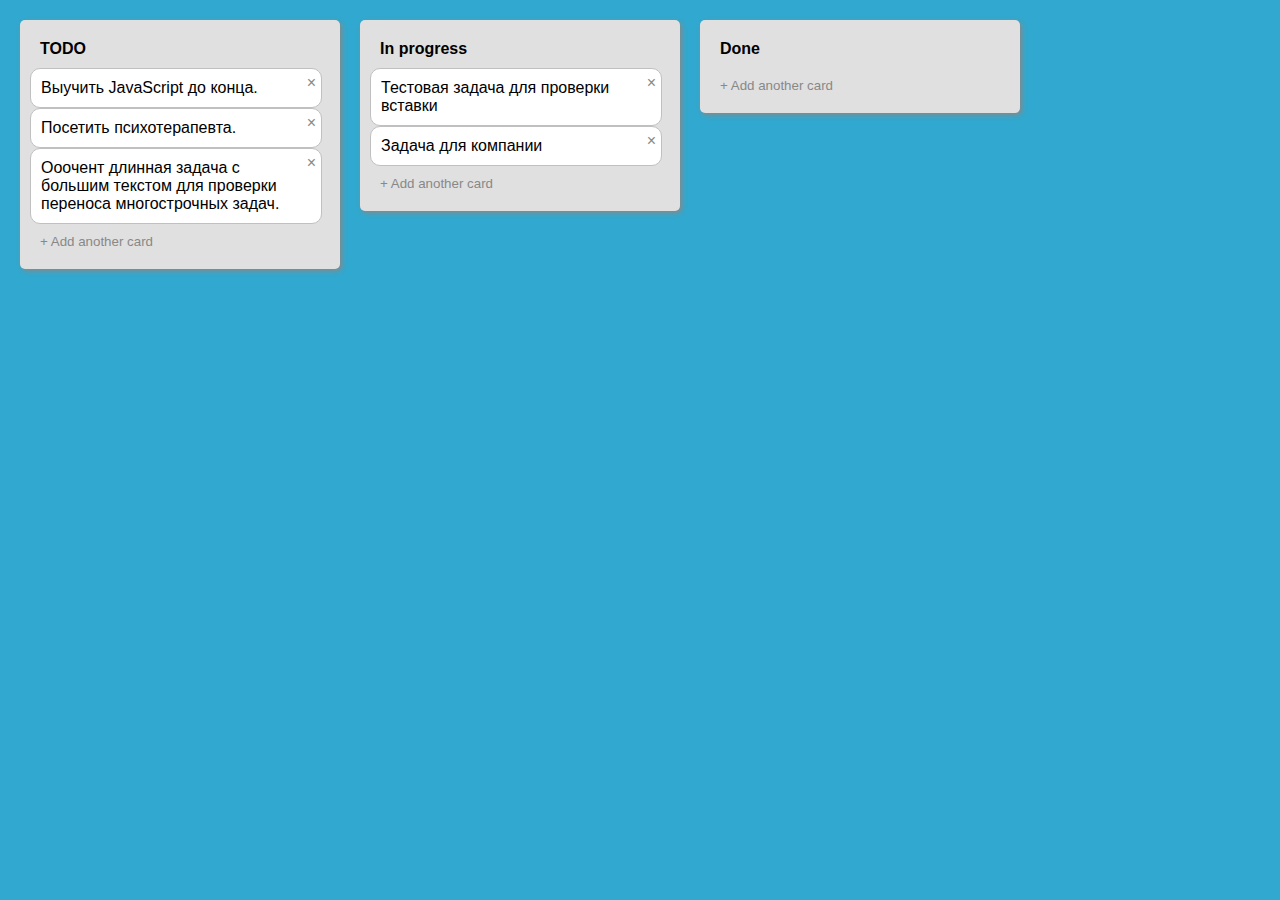
<file: index.html>
<!doctype html><html lang="en"><head><meta charset="UTF-8"><meta name="viewport" content="width=device-width,initial-scale=1"><title>Trello</title><script defer="defer" src="main.js"></script><link href="main.css" rel="stylesheet"></head><body><div class="board"></div></body></html>
</file>
<file: main.css>
body {
    font-family: Arial, sans-serif;
    margin: 0;
    padding: 0;
    background-color: #31a8cf;
}


.board {
    display: flex;
    justify-content: flex-start;
    margin: 20px;
}

.column {
    width: 300px;
    background-color: #e0e0e0;
    border-radius: 5px;
    padding: 10px;
    box-shadow: 2px 2px 5px #888888;
    display: inline-flex;
    flex-direction: column;
	margin-right: 20px;
	min-width: 250px;
	height: max-content;
}

.column h2 {
    margin: 0;
	font-size: 16px;
    padding: 10px;
    background-color: transparent;
    border-radius: 5px 5px 0 0;
    text-align: left;
}

.task{
    position: relative;
    width: 270px;
    word-wrap: break-word;
    /* margin: 5px; */
    padding: 10px;
    background-color: #ffffff;
    border: 1px solid #c0c0c0;
    border-radius: 10px;
    cursor: pointer;
}

.dragged {
    width: 270px;
    word-wrap: break-word;
    position: absolute;
    z-index: 999;
    pointer-events: none;
    /* width: fit-content; */
    /* pointer-events: auto; */
}

.input-task {
    resize: none;
    position: relative;
    width: 270px;
    word-wrap: break-word;
    background-color: #ffffff;
    border: 1px solid #c0c0c0;
    border-radius: 10px;
    cursor: text;
    margin: 5px;
    padding: 5px;
}

.close-button {
    color: #888888;
    position: absolute;
    top: 5px;
    right: 5px;
    cursor: pointer;
    display: none;
  }
  
.close-button {
    display: block;
  }

.add-task-button {
	color: #888888;
    background: transparent;
    border: none;
    padding: 10px;
    text-align: left;
    width: 100%;
    cursor: pointer;
}

.button-apply-container {
	display: flex;
    justify-content: flex-start;
}

.apply-button {
	margin-right: 5px;
	border-radius: 5px;
	background: green;
	color: white;
}

.cancel-button {
	border-radius: 5px;
	background: rgb(141, 25, 25);
	color: white;
}

.hidden {
	display: none;
}

.placeholder {
    position: relative;
    width: 100%;
    height: 20px; 
    background-color: #f2f2f2;
    z-index: 0;
    transition: height 0.3s;
    color: transparent;
  }
</file>
